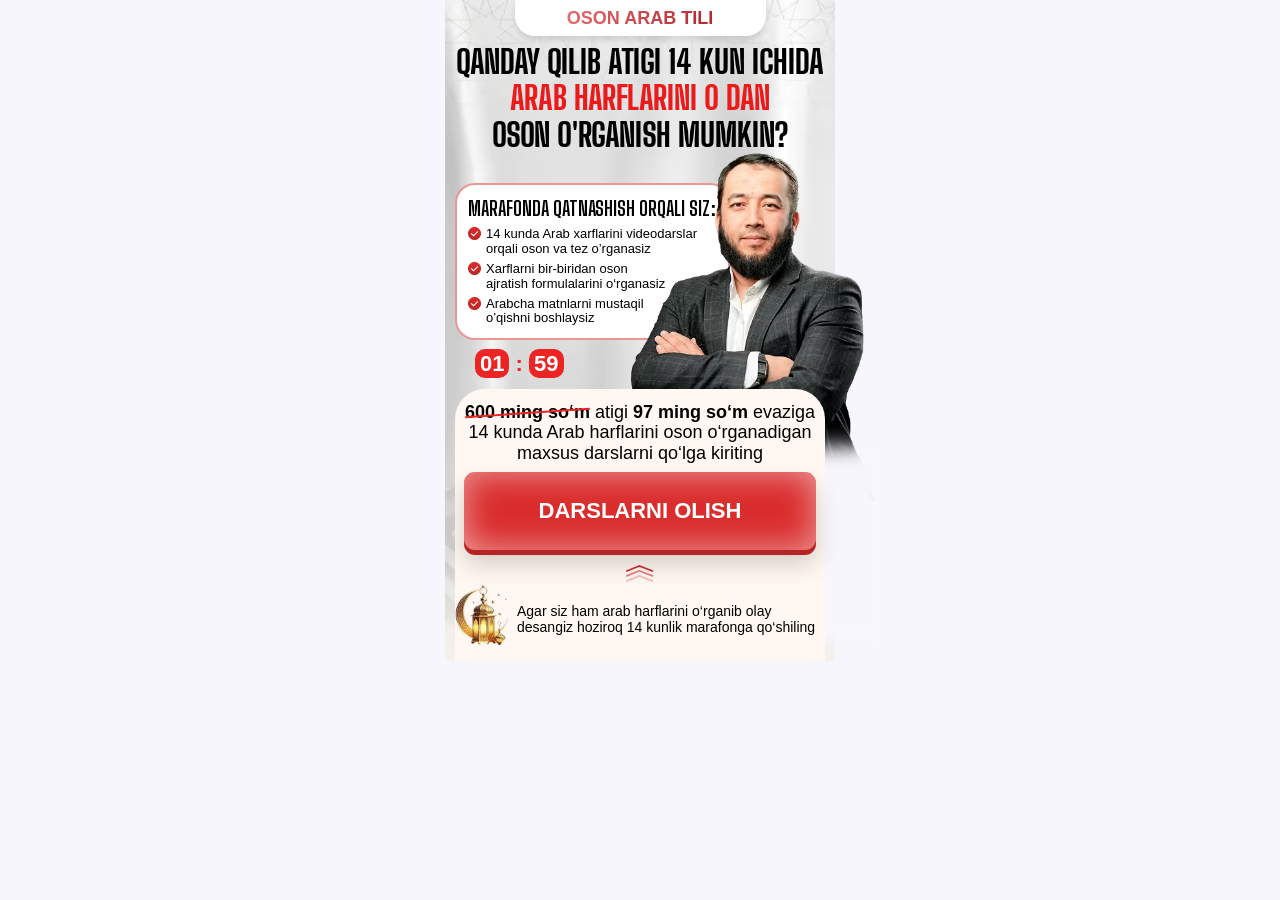
<file: index.html>
<!DOCTYPE html>
<html lang="uz">

<head>
    <meta charset="UTF-8">
    <meta name="viewport" content="width=device-width, initial-scale=1.0">
    <title>Arab tili</title>
    <style>
 * {margin: 0;padding: 0;box-sizing: border-box;}html, body {overflow-x: hidden;}body {background-color: #F7F6FC;}.hero {padding-bottom: 16px;}.hero__container {max-width: 390px;margin: 0 auto;padding: 0 10px;position: relative;background-image: url(./images/bg.avif);background-repeat: no-repeat;background-size: cover;}.hero__top {display: flex;align-items: center;justify-content: center;background-color: white;box-shadow: 0px 4px 5px 0px #0000001A;border-bottom-right-radius: 20px;border-bottom-left-radius: 20px;max-width: 251px;width: 100%;margin-left: auto;margin-right: auto;margin-bottom: 8px;padding: 9px 0;}.hero__top p {font-family: Helvetica, sans-serif;font-weight: 700;font-size: 18px;line-height: 100%;text-align: center;text-transform: uppercase;background: linear-gradient(90deg, #E4686D 0%, #B02A30 100%);-webkit-background-clip: text;-webkit-text-fill-color: transparent;background-clip: text;color: transparent;}.hero__title {font-family: "Big Shoulders Display", sans-serif;font-weight: 800;font-size: clamp(26px, 8vw, 32px);line-height: 114%;text-align: center;text-transform: uppercase;margin-bottom: 30px;}.hero__title span {color: #EB1B1B;}.hero__row {border: 2px solid #DA2C2C80;max-width: 275px;width: 100%;background-color: white;border-radius: 20px;padding: 13px 0 12px 11px;margin-bottom: 11px;}.hero__row-title {font-family: "Big Shoulders Display", sans-serif;font-weight: 700;font-size: clamp(18px, 5.5vw, 20px);line-height: 105%;text-transform: uppercase;margin-bottom: 8px;}.hero__nav {display: flex;flex-direction: column;gap: 5px;}.hero__item {display: flex;align-items: start;gap: 5px;}.hero__item p {font-family: Helvetica, sans-serif;font-weight: 400;font-size: clamp(11px, 3vw, 13px);line-height: 114%;vertical-align: middle;}.timer {font-family: Helvetica, sans-serif;font-weight: 700;font-size: 22px;line-height: 120%;color: white;margin-left: 20px;margin-bottom: 11px;}.timer span {background-color: #EC2424;padding: 2px 5px;border-radius: 10px;}.timer spans {color: #EC2424;border-radius: 3px;}.hero__images {position: absolute;top: 150px;right: -40px;}.gradient {background: linear-gradient(to right, #F7F6FC, #F7F6FC);width: 390px;height: 200px;position: absolute;right: -55px;bottom: 15px;filter: blur(10px);}.hero__box {position: relative;z-index: 2;width: 390;border-top-left-radius: 30px;border-top-right-radius: 30px;background-color: #FFF8F2;padding: 13px 0 16px 0;}.hero__box p {font-family: Helvetica, sans-serif;font-weight: 400;font-size: clamp(15px, 4.3vw, 18px);line-height: 114%;text-align: center;margin-bottom: 9px;}.hero__box p span {font-weight: 700;position: relative;}.hero__box p span::after {content: "";position: absolute;left: 0;top: 50%;width: 100%;height: 1.5px;background: #EC2424;transform: rotate(-4deg);}.hero__btn {width: 100%;background-color: #DA2C2C;box-shadow: 7.36px 7.36px 29.45px 0px #FFFFFF4D inset, -7.36px -7.36px 29.45px 0px #FFFFFF4D inset, 0px 5px 0px 0px #B82424, 0px 14px 25px rgba(0, 0, 0, .18);border: none;cursor: pointer;padding: 28px 0;font-family: Helvetica, sans-serif;font-weight: 700;text-decoration: none;font-size: clamp(21px, 6vw, 22px);line-height: 100%;text-align: center;text-transform: uppercase;color: white;border-radius: 11px;position: relative;z-index: 1;margin: 0 auto;display: flex;align-items: center;justify-content: center;max-width: clamp(280px, 87vw, 352px);}.hero__arrow {margin-bottom: 3px;margin-top: 15px;margin-left: auto;margin-right: auto;display: flex;}.hero__gift {display: flex;align-items: center;justify-content: center;gap: 8px;}.hero__gift p {font-family: Helvetica, sans-serif;font-weight: 400;font-size: clamp(11.8px, 3.6vw, 14px);line-height: 114%;margin-bottom: -10px;text-align: start;}@media (max-width:400px) {.hero__images {right: -50px;}.hero__row {padding: 10px 0 10px 10px;}}@media (max-width:340px) {.hero__images {right: -71px;top: 139px;}}
    </style>
    <link rel="stylesheet" href="./css/main.css" media="print" onload="this.media='all'" />
    <noscript>
        <link rel="stylesheet" href="./css/main.css" />
    </noscript>
</head>

<body>
    <section class="hero">
        <div class="hero__container">
            <div class="hero__top">
                <p>Oson Arab tili</p>
            </div>

            <h1 class="hero__title">Qanday qilib atigi 14 kun ichida <br>
                <span>arab harflarini 0 dan</span> <br>
                oson o'rganish mumkin?
            </h1>

            <div class="hero__info">
                <div class="hero__row">
                    <h2 class="hero__row-title">Marafonda qatnashish orqali siz:</h2>
                    <ul class="hero__nav">
                        <li class="hero__item">
                            <img src="./images/verfiy.png" loading="lazy" decoding="async" width="13" height="13"
                                alt="verfiy">
                            <p>14 kunda Arab xarflarini videodarslar <br> orqali oson va tez o’rganasiz</p>
                        </li>
                        <li class="hero__item">
                            <img src="./images/verfiy.png" loading="lazy" decoding="async" width="13" height="13"
                                alt="verfiy">
                            <p>Xarflarni bir-biridan oson <br> ajratish formulalarini o‘rganasiz</p>
                        </li>
                        <li class="hero__item">
                            <img src="./images/verfiy.png" loading="lazy" decoding="async" width="13" height="13"
                                alt="verfiy">
                            <p>Arabcha matnlarni mustaqil <br> o’qishni boshlaysiz</p>
                        </li>
                    </ul>
                </div>
                <div class="timer" id="timer">
                    <span id="minutes">02</span>
                    <spans>:</spans>
                    <span id="seconds">00</span>
                </div>

                <img class="hero__images" src="./images/speaker.avif" loading="lazy" decoding="async" width="249"
                    height="356" alt="speaker">

                <div class="gradient"></div>
            </div>

            <div class="hero__box">
                <p><span>600 ming so‘m</span> atigi <b>97 ming so‘m</b> evaziga <br> 14 kunda Arab harflarini oson
                    o‘rganadigan <br> maxsus darslarni qo‘lga kiriting</p>
                <a class="hero__btn registerBtn" href="https://t.me/arab_til_marafon">
                    Darslarni olish
                </a>

                <img class="hero__arrow" src="./images/arrow.svg" loading="lazy" decoding="async" width="30" height="17"
                    alt="arrow">

                <div class="hero__gift">
                    <img src="./images/gift.avif" loading="lazy" decoding="async" width="54" height="60" alt="gift">
                    <p>Agar siz ham arab harflarini o‘rganib olay desangiz hoziroq 14 kunlik marafonga qo‘shiling
                    </p>
                </div>
            </div>
        </div>
    </section>


    <script defer src="./js/app.js"></script>
</body>

</html>
</file>
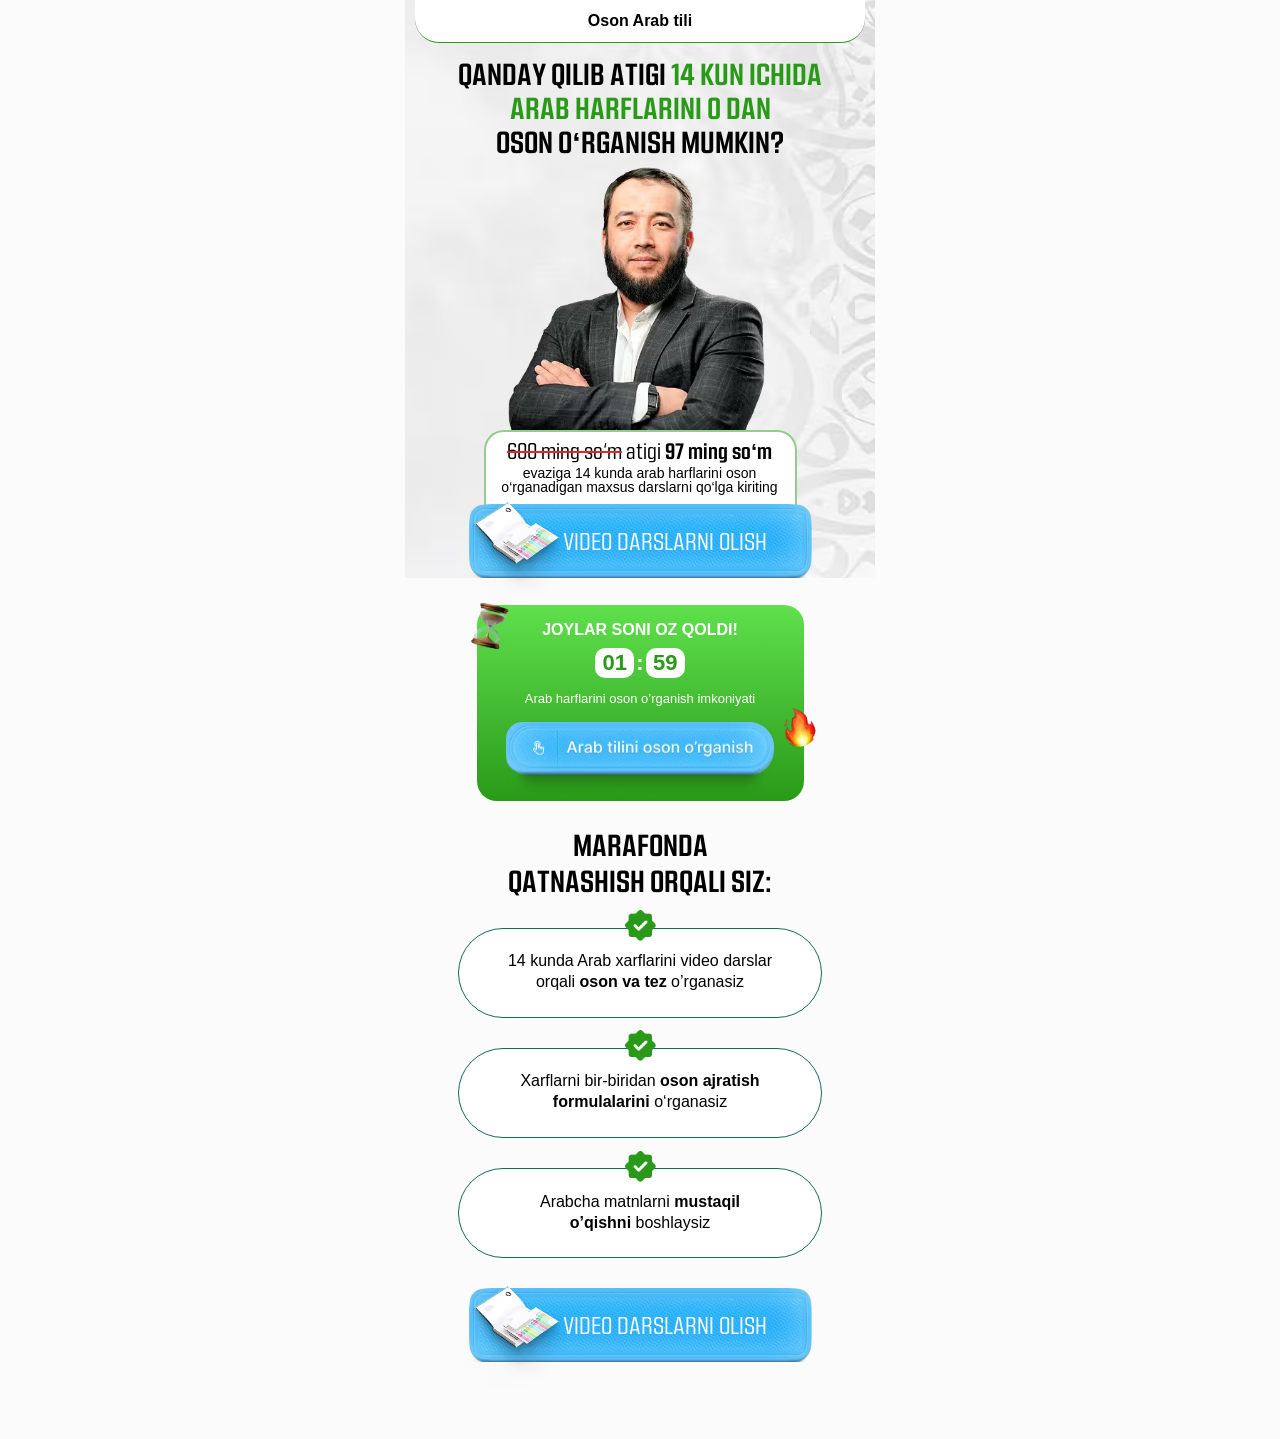
<file: a/index.html>
<!DOCTYPE html>
<html lang="uz">

<head>
    <meta charset="UTF-8">
    <meta name="viewport" content="width=device-width, initial-scale=1.0">
    <title>Arab tili</title>

    <style>
  * {margin: 0;padding: 0;box-sizing: border-box;}html, body {overflow-x: hidden;}body {background-color: #FBFBFB;}.hero {padding-bottom: 50px;}.hero__container {max-width: 470px;margin: 0 auto;padding: 0 10px;}.hero__containers {max-width: 470px;margin: 0 auto;}.hero__wrapper {background-image: url(./images/bg.avif);background-repeat: no-repeat;background-size: cover;padding: 0 10px;}.hero__top {display: flex;align-items: center;justify-content: center;margin-bottom: 13px;background-color: white;border-bottom: 1px solid #299A18;border-bottom-right-radius: 24px;border-bottom-left-radius: 24px;padding: 13px 0;}.hero__top p {font-family: Montserrat, sans-serif;font-weight: 700;font-size: 16px;line-height: 100%;text-align: center;}.hero__title {font-family: Kuunari, sans-serif;font-weight: 700;font-size: clamp(24px, 7.7vw, 30px);line-height: 114%;text-align: center;text-transform: uppercase;margin-bottom: 5px;}.hero__title span {color: #299A18;}.hero__text {font-family: Montserrat, sans-serif;font-weight: 400;font-size: clamp(13px, 4vw, 16px);line-height: 130%;text-align: center;}.hero__images {max-width: clamp(260px, 81vw, 274px);width: 100%;height: auto;margin: 0 auto;display: flex;margin-bottom: -120px;}.hero__bonus {border: 2px solid #299A1880;background-color: white;border-radius: 20px 20px 0 0;max-width: clamp(264px, 82vw, 313px);width: 100%;padding: 7px 9px 18px 8px;margin: 0 auto;position: relative;z-index: 3;margin-bottom: 30px;}.hero__bonus h2 {font-family: Kuunari, sans-serif;font-weight: 400;font-size: clamp(20px, 6vw, 22px);line-height: 100%;text-align: center;margin-bottom: 5px;}.hero__bonus h2 span {text-decoration: line-through #EC2424;}.hero__bonus p {font-family: Inter, sans-serif;font-weight: 400;font-size: clamp(12px, 3.5vw, 14px);line-height: 100%;text-align: center;}.hero__bonus p span {text-decoration: line-through #EC2424;}.hero__btn {background-image: url(./images/btn.avif);background-repeat: no-repeat;background-size: cover;border: none;cursor: pointer;max-width: 343px;width: 100%;text-decoration: none;padding: 25px 0;position: relative;z-index: 3;margin: 0 auto;display: flex;align-items: center;justify-content: center;font-family: Kuunari, sans-serif;font-weight: 500;font-size: 24px;line-height: 100%;text-align: end;text-transform: uppercase;color: white;margin-top: -40px;margin-bottom: 27px;padding-left: 50px;}.hero__btn img {position: absolute;left: -5px;bottom: -35px;}.timer {font-family: "Open Sans", sans-serif;font-weight: 700;font-size: 32px;line-height: 100%;text-align: center;text-transform: uppercase;margin-bottom: 14px;}.hero__info {margin-bottom: 70px;}.hero__info-title {font-family: Kuunari, sans-serif;font-weight: 700;font-size: 30px;line-height: 120%;text-align: center;text-transform: uppercase;margin-bottom: 30px;}.hero__nav {display: flex;align-items: center;flex-direction: column;justify-content: center;margin: 0 auto;gap: 30px;}.hero__item {display: flex;flex-direction: column;align-items: center;gap: 10px;border-radius: 100px;background-color: white;padding-top: 32px;border: 1px solid #18685A;max-width: 364px;width: 100%;height: 90px;padding: 29px 0 19px 0;text-align: center;}.hero__item:nth-child(3) {padding: 30px 0 18px 0;}.hero__item img {margin-top: -48px;}.hero__item p {font-family: Inter, sans-serif;font-weight: 500;font-size: clamp(14px, 4.9vw, 16px);line-height: 130%;text-align: center;}.countdown-promo {max-width: 327px;background: linear-gradient(180deg, #60E04D 0%, #299A18 100%);border-radius: 20px;padding: 15px 15px 18px;color: white;position: relative;margin: 0 auto;margin-bottom: 25px;}.countdown-promo__left {position: absolute;left: -2%;top: -2%;}.countdown-promo__right {position: absolute;top: clamp(50%, 4vw, 40%);right: -5%;width: clamp(30px, 11vw, 41px);height: auto;}.countdown-promo__urgency-text {font-family: Inter, sans-serif;font-weight: 700;font-size: clamp(14px, 4vw, 16px);line-height: 120%;margin-bottom: 8px;text-align: center;}.hero__btns {cursor: pointer;object-fit: contain;height: auto;flex-shrink: 0;max-width: 268px;width: 100%;margin: 0 auto;display: flex;margin-bottom: -20px;}.timer {display: flex;align-items: center;justify-content: center;gap: 2px;margin-bottom: 12px;}.timer__segment {background-color: white;max-width: 39px;width: 100%;height: 30px;border-radius: 10px;display: flex;align-items: center;justify-content: center;}.timer__value {color: #299A18;font-weight: 700;font-size: 22px;line-height: 120%;}.timer__separator {font-size: 22px;}.countdown-promo__warning-text {font-family: Inter, sans-serif;font-weight: 400;text-align: center;font-size: 13px;line-height: 120%;margin-bottom: 15px;}.promo-button {max-width: 251px;width: 100%;height: auto;border-radius: 99px;position: relative;display: flex;margin: 0 auto;border: none;text-decoration: none;}.promo-button__background {max-width: 251px;width: 100%;height: auto;}.promo-button__text {position: absolute;color: white;font-weight: 600;font-size: 14px;text-shadow: 0 1px 0 rgba(0, 0, 0, 0.15);top: 50%;transform: translateY(-50%);right: 6%;}@media (max-width:340px) {.hero__top {padding: 10px 15px 10px 16px;}.hero__btn {padding: 21px 0;font-size: 21px;padding-left: 65px;}}
    </style>
    <link rel="stylesheet" href="./css/main.css" media="print" onload="this.media='all'" />
    <noscript>
        <link rel="stylesheet" href="./css/main.css" />
    </noscript>
</head>

<body>
    <section class="hero">
        <div class="hero__containers">
            <div class="hero__wrapper">
                <div class="hero__top">
                    <p>Oson Arab tili</p>
                </div>


                <h1 class="hero__title">Qanday qilib atigi <span>14 kun ichida <br>
                        arab harflarini 0 dan</span> <br>
                    oson o‘rganish mumkin?</h1>

                <img class="hero__images" src="/images/speaker.avif" loading="lazy" decoding="async" width="244"
                    height="260" alt="speaker">

                <div class="hero__bonus">
                    <h2><span>600 ming so‘m</span> atigi <b>97 ming so‘m</b></h2>
                    <p>evaziga 14 kunda arab harflarini oson <br> o‘rganadigan maxsus darslarni qo‘lga kiriting</p>
                </div>
                <a class="hero__btn registerBtn" href="https://t.me/arab_til_marafon">
                    <img src="./images/icon.avif" loading="lazy" decoding="async" width="120" height="120" alt="icon">
                    video darslarni olish
                </a>
            </div>

        </div>
        <div class="hero__container">
            <div class="countdown-promo">
                <img class="countdown-promo__left" src="./images/clock.avif" alt="timer" loading="lazy" decoding="async"
                    width="40" height="50">
                <img class="countdown-promo__right" src="./images/free.avif" alt="molniya" loading="lazy"
                    decoding="async" width="41" height="54">
                <p class="countdown-promo__urgency-text">JOYLAR SONI OZ QOLDI!</p>


                <div class="timer" data-seconds-left="1440" id="timer">
                    <div class="timer__segment">
                        <p class="timer__value timer__minutes" id="minutes">02</p>
                    </div> <span class="timer__separator">:</span>
                    <div class="timer__segment">
                        <p class="timer__value timer__seconds" id="seconds">00</p>
                    </div>
                </div>

                <p class="countdown-promo__warning-text">Arab harflarini oson o’rganish imkoniyati</p>


                <a href="https://t.me/arab_til_marafon">
                    <img class="hero__btns registerBtn" src="./images/button.avif" loading="lazy" decoding="async"
                        width="268" height="53" alt="button">
                </a>
            </div>

            <div class="hero__info">
                <h2 class="hero__info-title">Marafonda <br> qatnashish orqali siz:</h2>
                <ul class="hero__nav">
                    <li class="hero__item">
                        <img src="./images/verfiy.avif" loading="lazy" decoding="async" width="31" height="31"
                            alt="verfiy">
                        <p>14 kunda Arab xarflarini video darslar <br> orqali <b>oson va tez</b> o’rganasiz</p>
                    </li>
                    <li class="hero__item">
                        <img src="./images/verfiy.avif" loading="lazy" decoding="async" width="31" height="31"
                            alt="verfiy">
                        <p>Xarflarni bir-biridan <b>oson ajratish <br> formulalarini</b> o‘rganasiz</p>
                    </li>
                    <li class="hero__item">
                        <img src="./images/verfiy.avif" loading="lazy" decoding="async" width="31" height="31"
                            alt="verfiy">
                        <p>Arabcha matnlarni <b>mustaqil <br> o’qishni</b> boshlaysiz</p>
                    </li>
                </ul>
            </div>

            <a class="hero__btn registerBtn" href="https://t.me/arab_til_marafon">
                <img src="./images/icon.avif" loading="lazy" decoding="async" width="120" height="120" alt="icon">
                video darslarni olish
            </a>
        </div>
        </div>
    </section>

    <script defer src="../js/app.js"></script>
</body>

</html>
</file>
<file: css/main.css>
@font-face {font-family: Big Shoulders Display;src: url(../font/BigShouldersDisplay-Bold-subset-AZ-09-punct.woff2);font-display: swap;font-weight: 700;}@font-face {font-family: Big Shoulders Display;src: url(../font/BigShouldersDisplay-ExtraBold-subset-v3.woff2);font-display: swap;font-weight: 800;}
</file>
<file: a/css/main.css>
@font-face {font-family: Kuunari;src: url(../font/kuunari-bold-subset.v2.woff2);font-weight: 700;font-display: swap;}@font-face {font-family: Kuunari;src: url(../font/kuunari-regular.otf);font-weight: 400;font-display: swap;}
</file>
